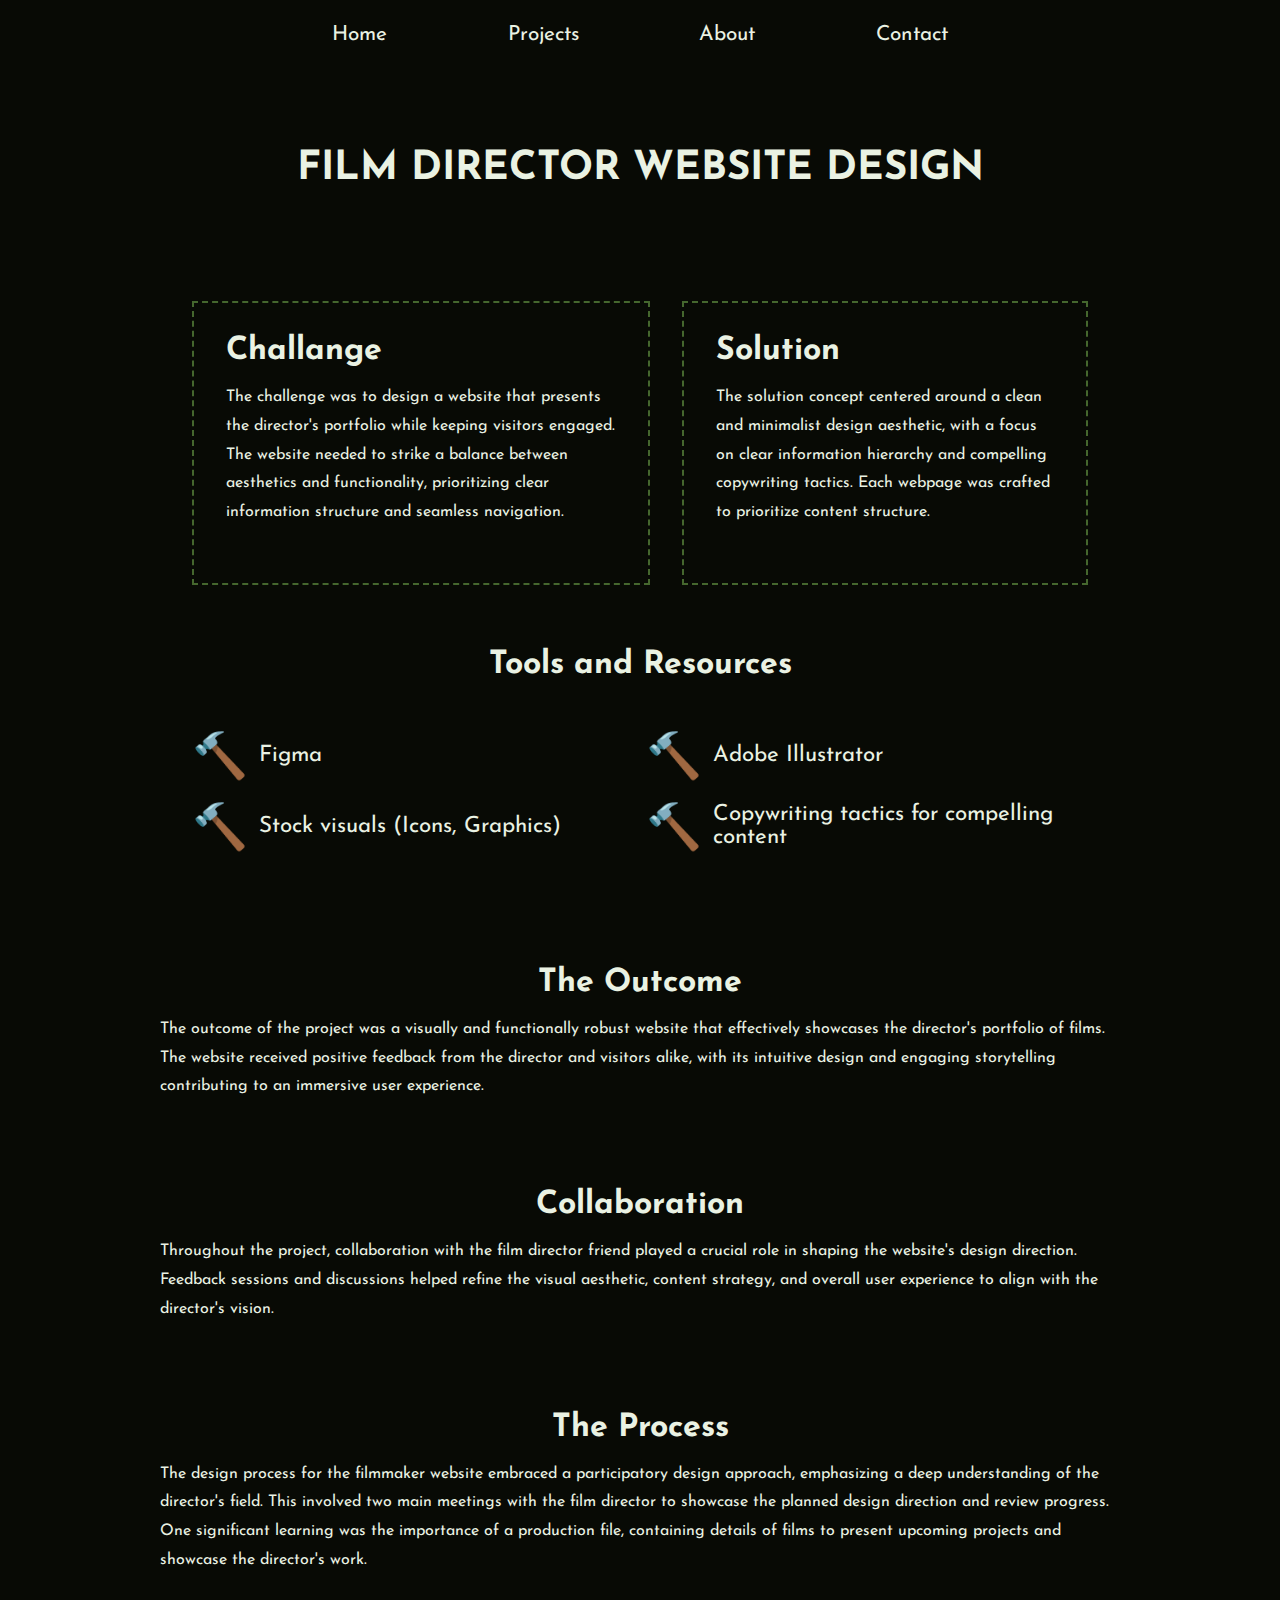
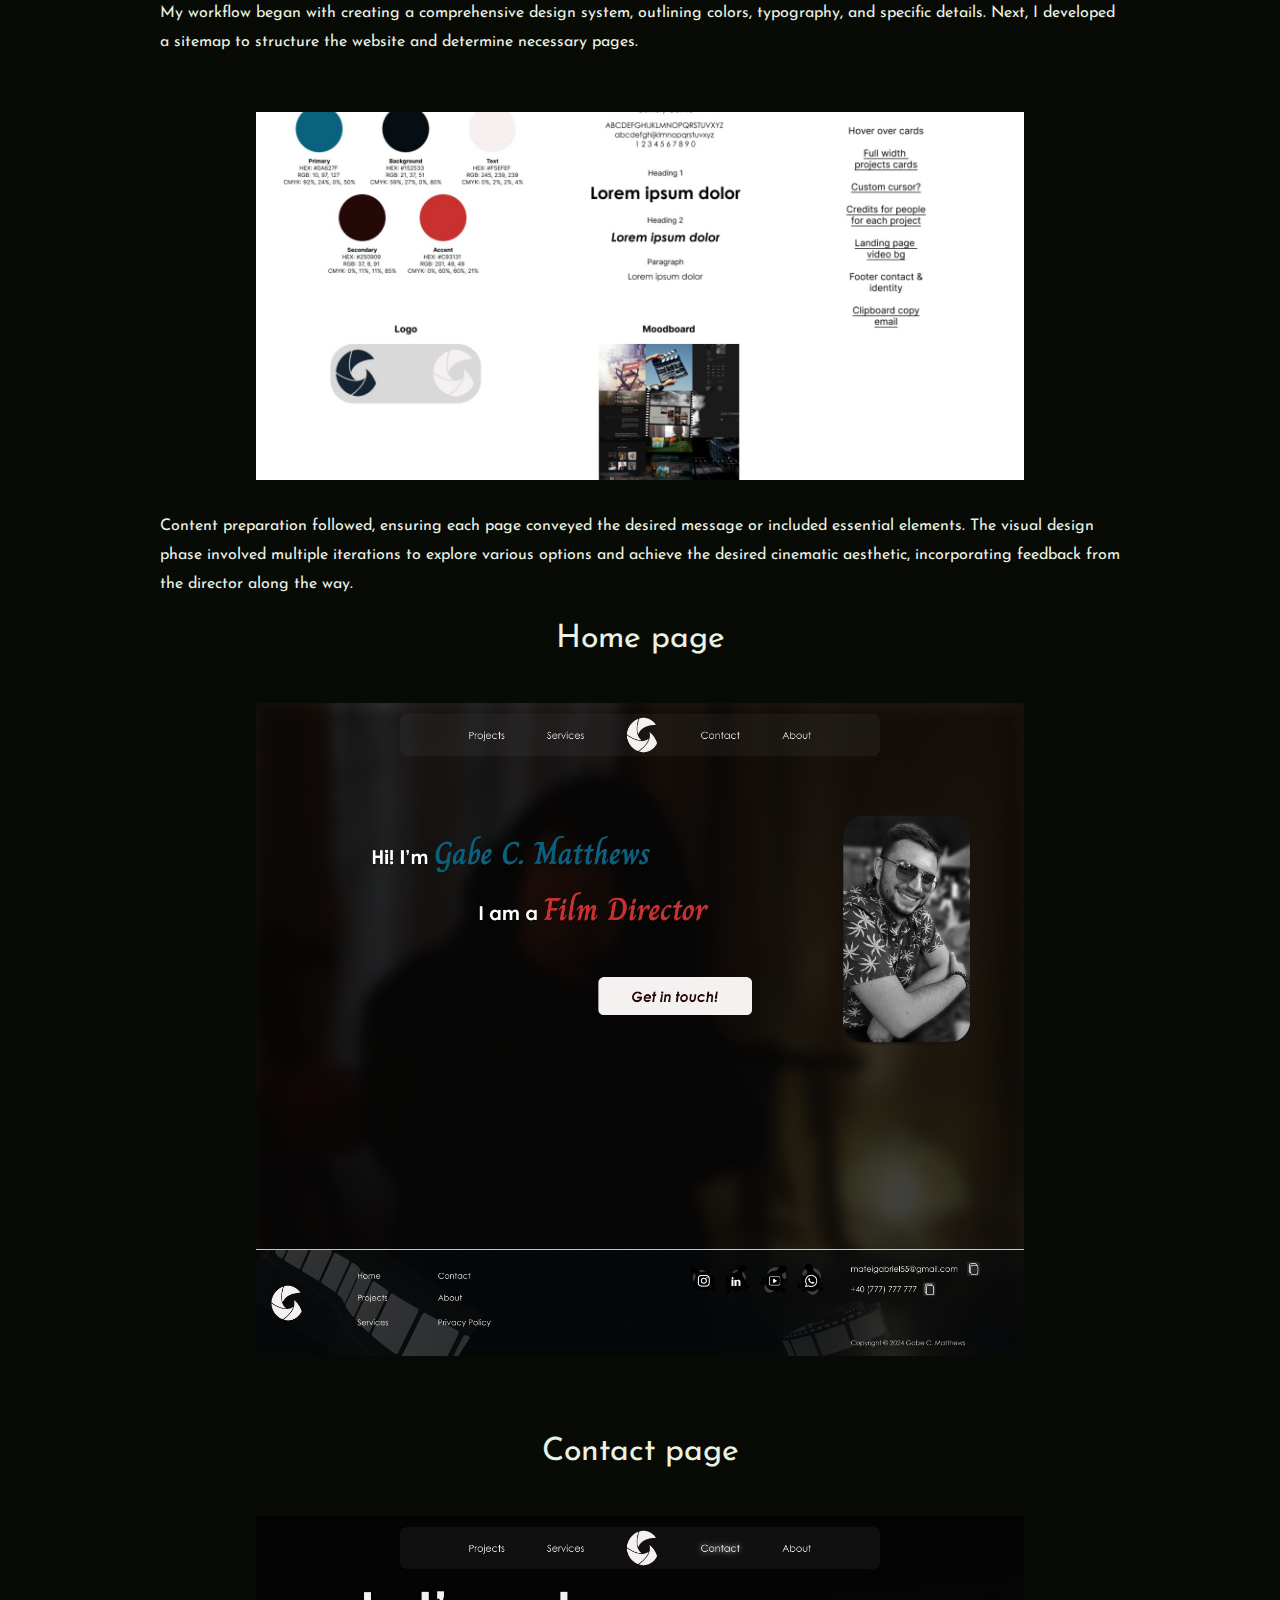
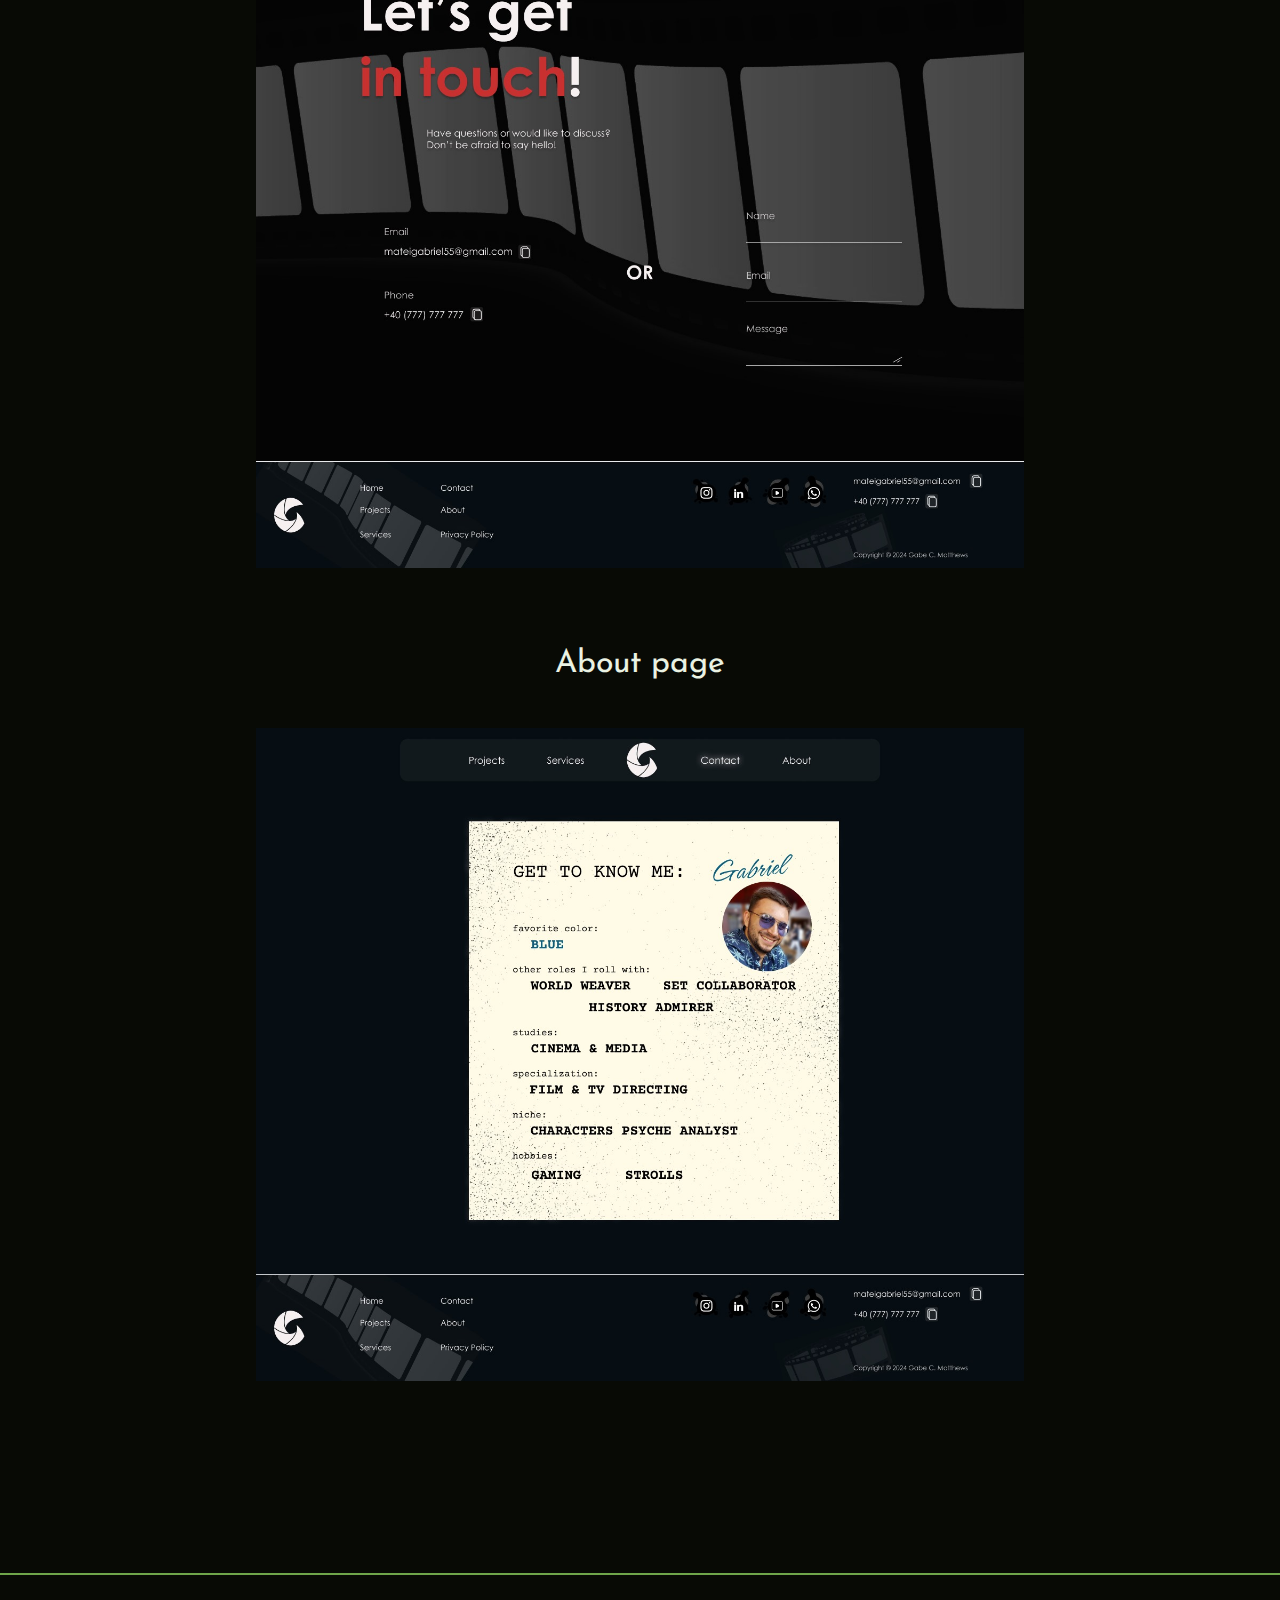
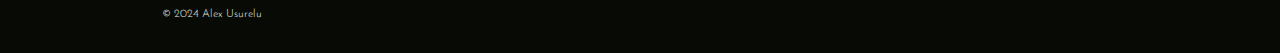
<file: pages/film-director-website.html>
<!DOCTYPE html>
<html lang="en">
<head>
  <meta charset="UTF-8">
  <meta name="viewport" content="width=device-width, initial-scale=1.0">
  <title>Film Director Website | Alex's Portfolio</title>
  <link rel="stylesheet" href="../style.css">
</head>
<body>
  <header class="header">
    <nav class="nav-bar">
      <a href="../index.html#home" class="nav-bar-link">Home</a>
      <a href="../index.html#projects" class="nav-bar-link">Projects</a>
      <a href="../index.html#about" class="nav-bar-link">About</a>
      <a href="../index.html#contact" class="nav-bar-link">Contact</a>
    </nav>
  </header>
  <main class="container">
    <div class="project-page">
      <h1 class="project-name">Film Director Website Design</h1>
      <div class="project-details">
        <div class="project-info">
          <h2 class="project-subtitle">Challange</h2>
          <p class="project-text">
            The challenge was to design a website that presents the director's portfolio while keeping visitors engaged. The website needed to strike a balance between aesthetics and functionality, prioritizing clear information structure and seamless navigation.
          </p>
        </div>
        <div class="project-info">
          <h2 class="project-subtitle">Solution</h2>
          <p class="project-text">
            The solution concept centered around a clean and minimalist design aesthetic, with a focus on clear information hierarchy and compelling copywriting tactics. Each webpage was crafted to prioritize content structure.
          </p>
        </div>
      </div>
      <div class="project-phase">
        <h2 class="project-subtitle ">Tools and Resources</h2>
        <ol class="project-phases">
          <li class="tech">Figma</li>
          <li class="tech">Adobe Illustrator</li>
          <li class="tech">Stock visuals (Icons, Graphics)</li>
          <li class="tech">Copywriting tactics for compelling content</li>
        </ol>
      </div>
      <div class="project-phase">
        <h2 class="project-subtitle ">The Outcome</h2>
        <p class="project-text">
          The outcome of the project was a visually and functionally robust website that effectively showcases the director's portfolio of films. The website received positive feedback from the director and visitors alike, with its intuitive design and engaging storytelling contributing to an immersive user experience.
        </p>
      </div>
      <div class="project-phase">
        <h2 class="project-subtitle ">Collaboration</h2>
        <p class="project-text">
          Throughout the project, collaboration with the film director friend played a crucial role in shaping the website's design direction. Feedback sessions and discussions helped refine the visual aesthetic, content strategy, and overall user experience to align with the director's vision.
        </p>
      </div>
      <div class="project-phase">
        <h2 class="project-subtitle ">The Process</h2>
        <p class="project-text">
          The design process for the filmmaker website embraced a participatory design approach, emphasizing a deep understanding of the director's field. This involved two main meetings with the film director to showcase the planned design direction and review progress. One significant learning was the importance of a production file, containing details of films to present upcoming projects and showcase the director's work. 
        </p>
        <p class="project-text">
          My workflow began with creating a comprehensive design system, outlining colors, typography, and specific details. Next, I developed a sitemap to structure the website and determine necessary pages. 
        </p>
        <img class="project-image" src="../assets/film-directory-design-system.jpeg" alt="Film Director Website design system">
        <p class="project-text">
          Content preparation followed, ensuring each page conveyed the desired message or included essential elements. The visual design phase involved multiple iterations to explore various options and achieve the desired cinematic aesthetic, incorporating feedback from the director along the way.
        </p>
        <p class="project-subtitle">Home page</p>
        <img class="project-image full" src="../assets/film-director-home.png" alt="Film Director Website Home page">
        <p class="project-subtitle">Contact page</p>
        <img class="project-image full" src="../assets/film-director-contact.jpeg" alt="Film Director Website Contact page">
        <p class="project-subtitle">About page</p>
        <img class="project-image full" src="../assets/film-directory-about.jpeg" alt="Film Director Website About page">
      </div>
    </div>
  </main>
  <footer class="footer">
    &#169; 2024 Alex Usurelu
  </footer>
</body>
</html>
</file>
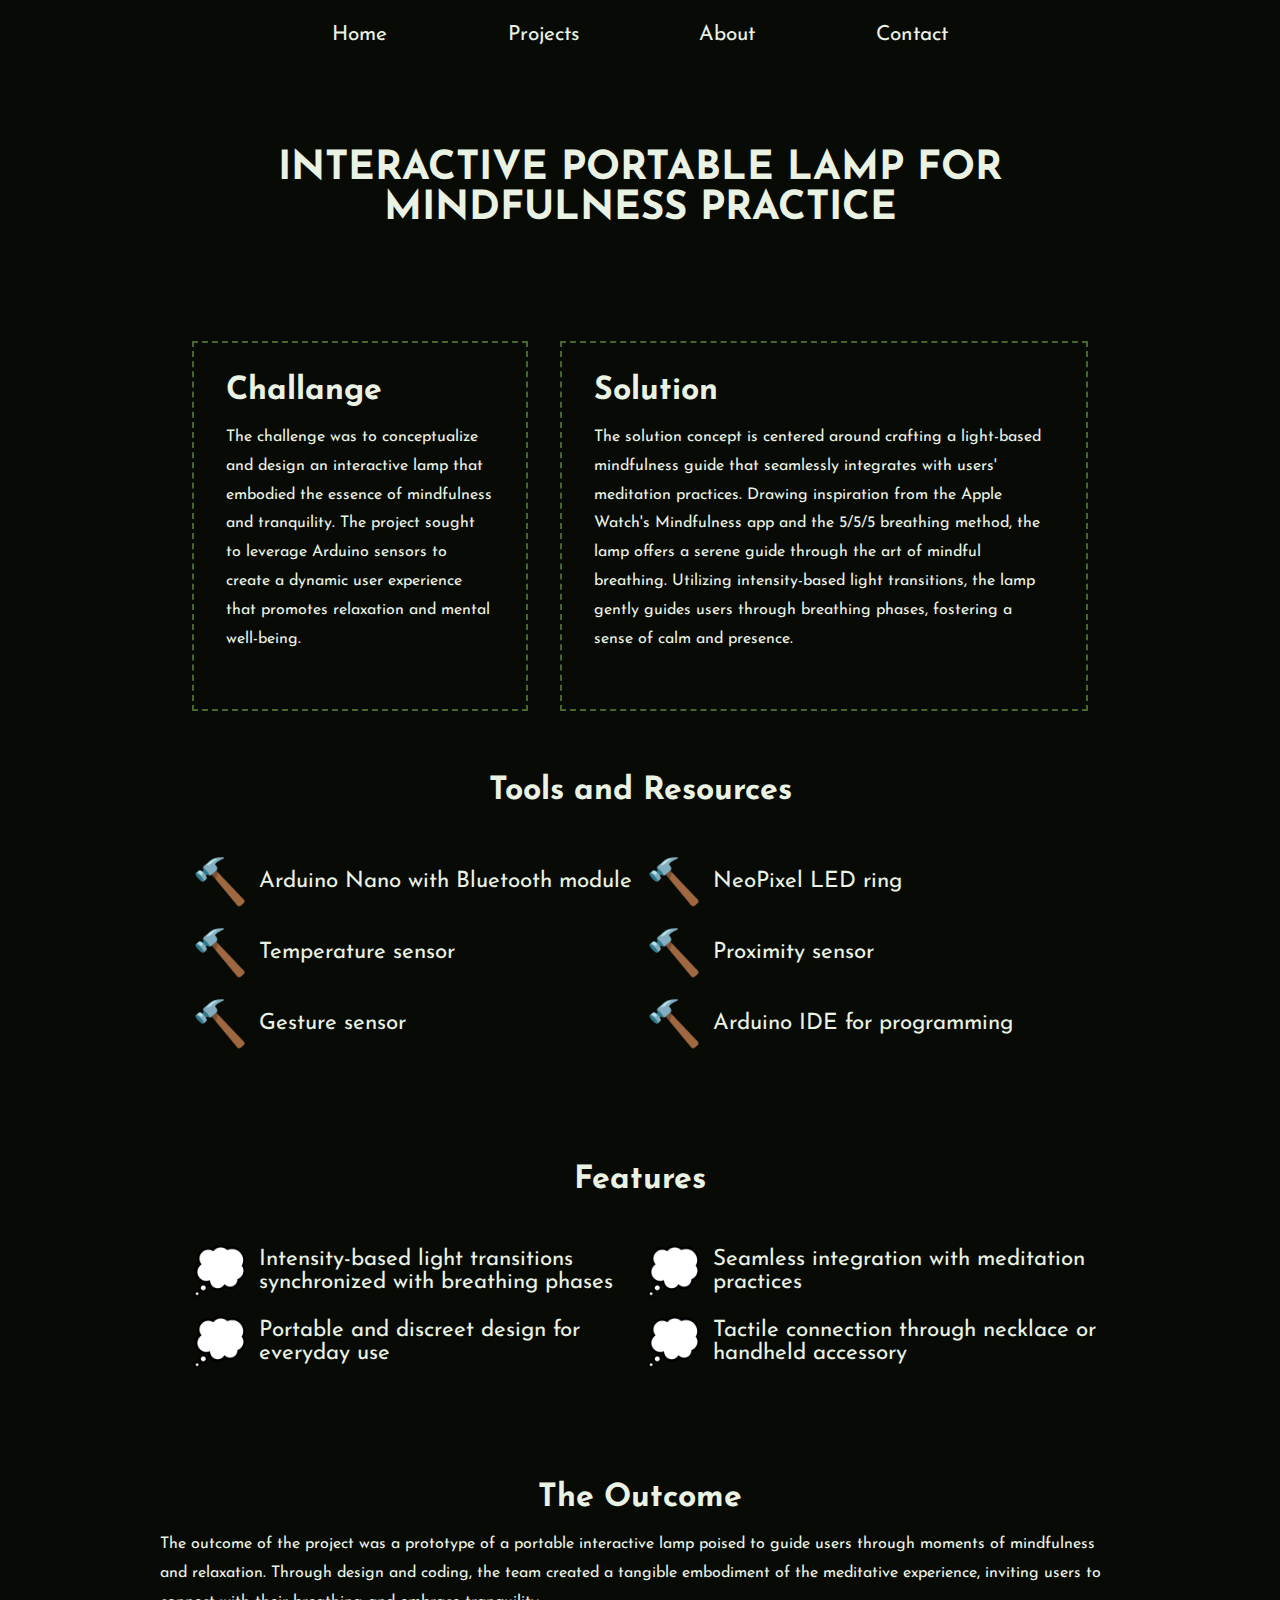
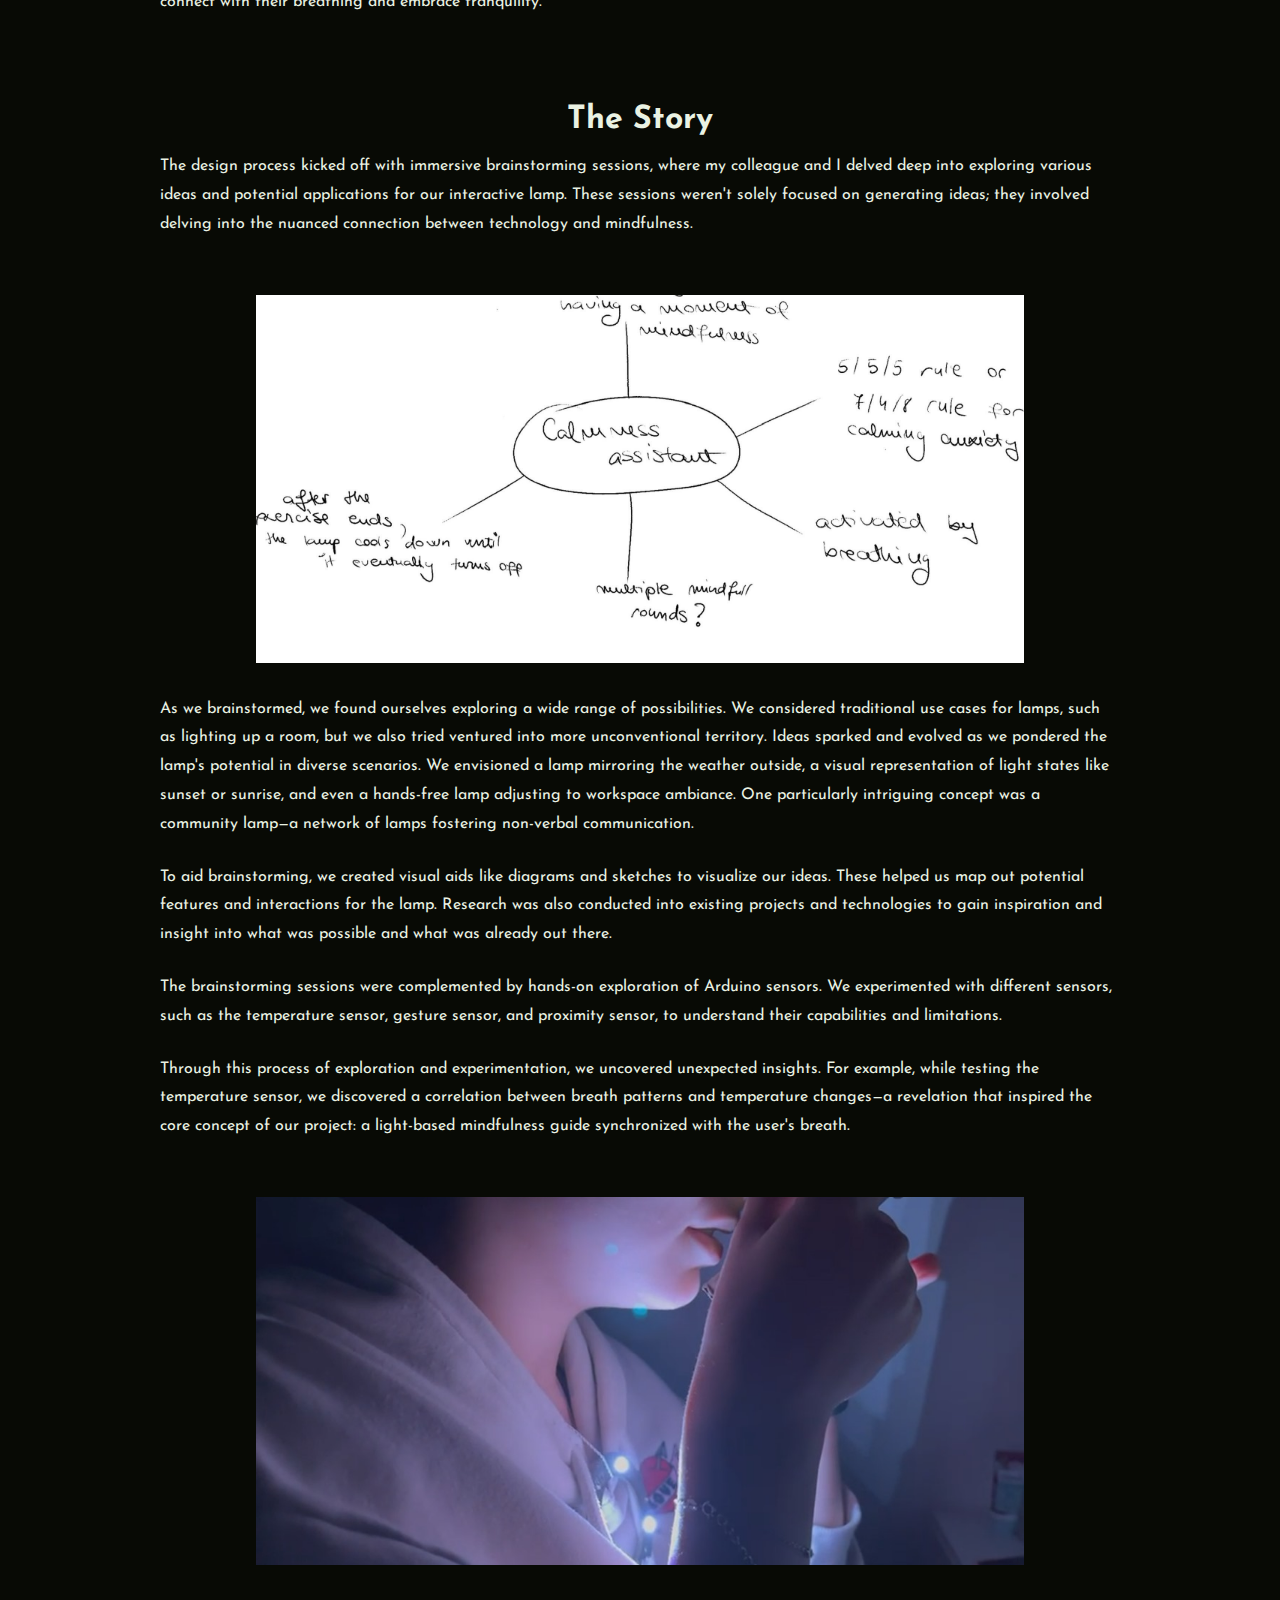
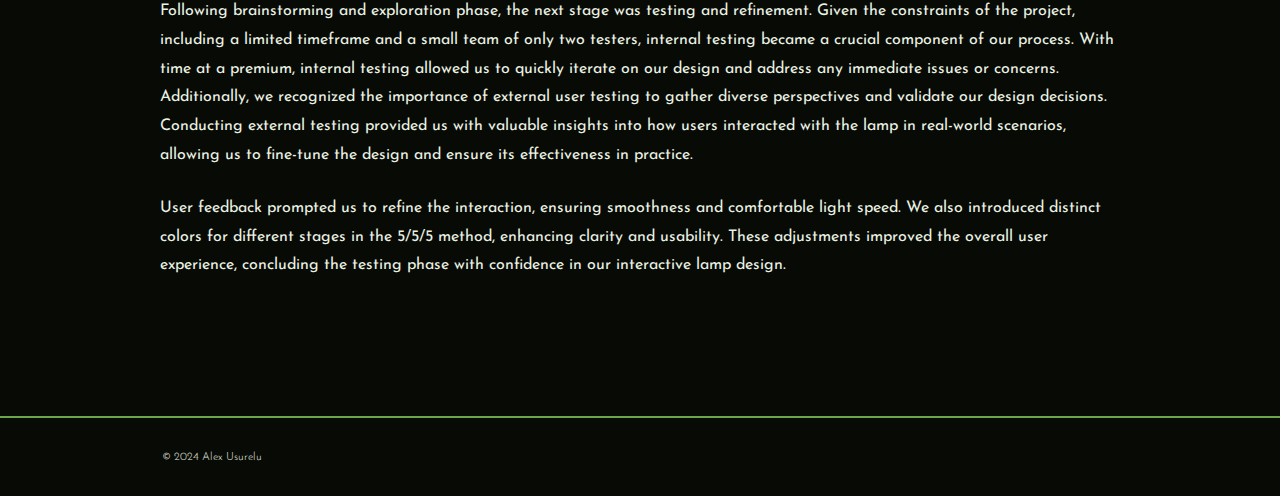
<file: pages/portable-lamp.html>
<!DOCTYPE html>
<html lang="en">
<head>
  <meta charset="UTF-8">
  <meta name="viewport" content="width=device-width, initial-scale=1.0">
  <title>Portable Mindfulness Lamp | Alex's Portfolio</title>
  <link rel="stylesheet" href="../style.css">
</head>
<body>
  <header class="header">
    <nav class="nav-bar">
      <a href="../index.html#home" class="nav-bar-link">Home</a>
      <a href="../index.html#projects" class="nav-bar-link">Projects</a>
      <a href="../index.html#about" class="nav-bar-link">About</a>
      <a href="../index.html#contact" class="nav-bar-link">Contact</a>
    </nav>
  </header>
  <main class="container">
    <div class="project-page">
      <h1 class="project-name">Interactive Portable Lamp for Mindfulness Practice</h1>
      <div class="project-details">
        <div class="project-info">
          <h2 class="project-subtitle">Challange</h2>
          <p class="project-text">
            The challenge was to conceptualize and design an interactive lamp that embodied the essence of mindfulness and tranquility. The project sought to leverage Arduino sensors to create a dynamic user experience that promotes relaxation and mental well-being.
          </p>
        </div>
        <div class="project-info">
          <h2 class="project-subtitle">Solution</h2>
          <p class="project-text">
            The solution concept is centered around crafting a light-based mindfulness guide that seamlessly integrates with users' meditation practices. Drawing inspiration from the Apple Watch's Mindfulness app and the 5/5/5 breathing method, the lamp offers a serene guide through the art of mindful breathing. Utilizing intensity-based light transitions, the lamp gently guides users through breathing phases, fostering a sense of calm and presence.
          </p>
        </div>
      </div>
      <div class="project-phase">
        <h2 class="project-subtitle">Tools and Resources</h2>
        <ol class="project-phases">
          <li class="tech">Arduino Nano with Bluetooth module</li>
          <li class="tech">NeoPixel LED ring</li>
          <li class="tech">Temperature sensor</li>
          <li class="tech">Proximity sensor</li>
          <li class="tech">Gesture sensor</li>
          <li class="tech">Arduino IDE for programming</li>
        </ol>
      </div>
      <div class="project-phase">
        <h2 class="project-subtitle">Features</h2>
        <ol class="project-phases">
          <li>Intensity-based light transitions synchronized with breathing phases</li>
          <li>Seamless integration with meditation practices</li>
          <li>Portable and discreet design for everyday use</li>
          <li>Tactile connection through necklace or handheld accessory</li>
        </ol>
      </div>
      <div class="project-phase">
        <h2 class="project-subtitle">The Outcome</h2>
        <p class="project-text">
          The outcome of the project was a prototype of a portable interactive lamp poised to guide users through moments of mindfulness and relaxation. Through design and coding, the team created a tangible embodiment of the meditative experience, inviting users to connect with their breathing and embrace tranquility.
        </p>
      </div>
      <div class="project-phase">
        <h2 class="project-subtitle">The Story</h2>
        <p class="project-text">
          The design process kicked off with immersive brainstorming sessions, where my colleague and I delved deep into exploring various ideas and potential applications for our interactive lamp. These sessions weren't solely focused on generating ideas; they involved delving into the nuanced connection between technology and mindfulness.
        </p>
        <img class="project-image" src="../assets/mindfulness-brainstorming.jpeg" alt="Brainstorming diagram">
        <p class="project-text">
          As we brainstormed, we found ourselves exploring a wide range of possibilities. We considered traditional use cases for lamps, such as lighting up a room, but we also tried ventured into more unconventional territory. Ideas sparked and evolved as we pondered the lamp's potential in diverse scenarios. We envisioned a lamp mirroring the weather outside, a visual representation of light states like sunset or sunrise, and even a hands-free lamp adjusting to workspace ambiance. One particularly intriguing concept was a community lamp—a network of lamps fostering non-verbal communication.
        </p>
        <p class="project-text">
          To aid brainstorming, we created visual aids like diagrams and sketches to visualize our ideas. These helped us map out potential features and interactions for the lamp. Research was also conducted into existing projects and technologies to gain inspiration and insight into what was possible and what was already out there.
        </p>
        <p class="project-text">
          The brainstorming sessions were complemented by hands-on exploration of Arduino sensors. We experimented with different sensors, such as the temperature sensor, gesture sensor, and proximity sensor, to understand their capabilities and limitations. 
        </p>
        <p class="project-text">
          Through this process of exploration and experimentation, we uncovered unexpected insights. For example, while testing the temperature sensor, we discovered a correlation between breath patterns and temperature changes—a revelation that inspired the core concept of our project: a light-based mindfulness guide synchronized with the user's breath.
        </p>
        <img class="project-image" src="../assets/mindfulness-demo.jpeg" alt="Image during demo session">
        <p class="project-text">
          Following brainstorming and exploration phase, the next stage was testing and refinement. Given the constraints of the project, including a limited timeframe and a small team of only two testers, internal testing became a crucial component of our process. With time at a premium, internal testing allowed us to quickly iterate on our design and address any immediate issues or concerns. Additionally, we recognized the importance of external user testing to gather diverse perspectives and validate our design decisions. Conducting external testing provided us with valuable insights into how users interacted with the lamp in real-world scenarios, allowing us to fine-tune the design and ensure its effectiveness in practice.
        </p>
        <p class="project-text">
          User feedback prompted us to refine the interaction, ensuring smoothness and comfortable light speed. We also introduced distinct colors for different stages in the 5/5/5 method, enhancing clarity and usability. These adjustments improved the overall user experience, concluding the testing phase with confidence in our interactive lamp design.
        </p>
      </div>
    </div>
  </main>
  <footer class="footer">
    &#169; 2024 Alex Usurelu
  </footer>
</body>
</html>
</file>
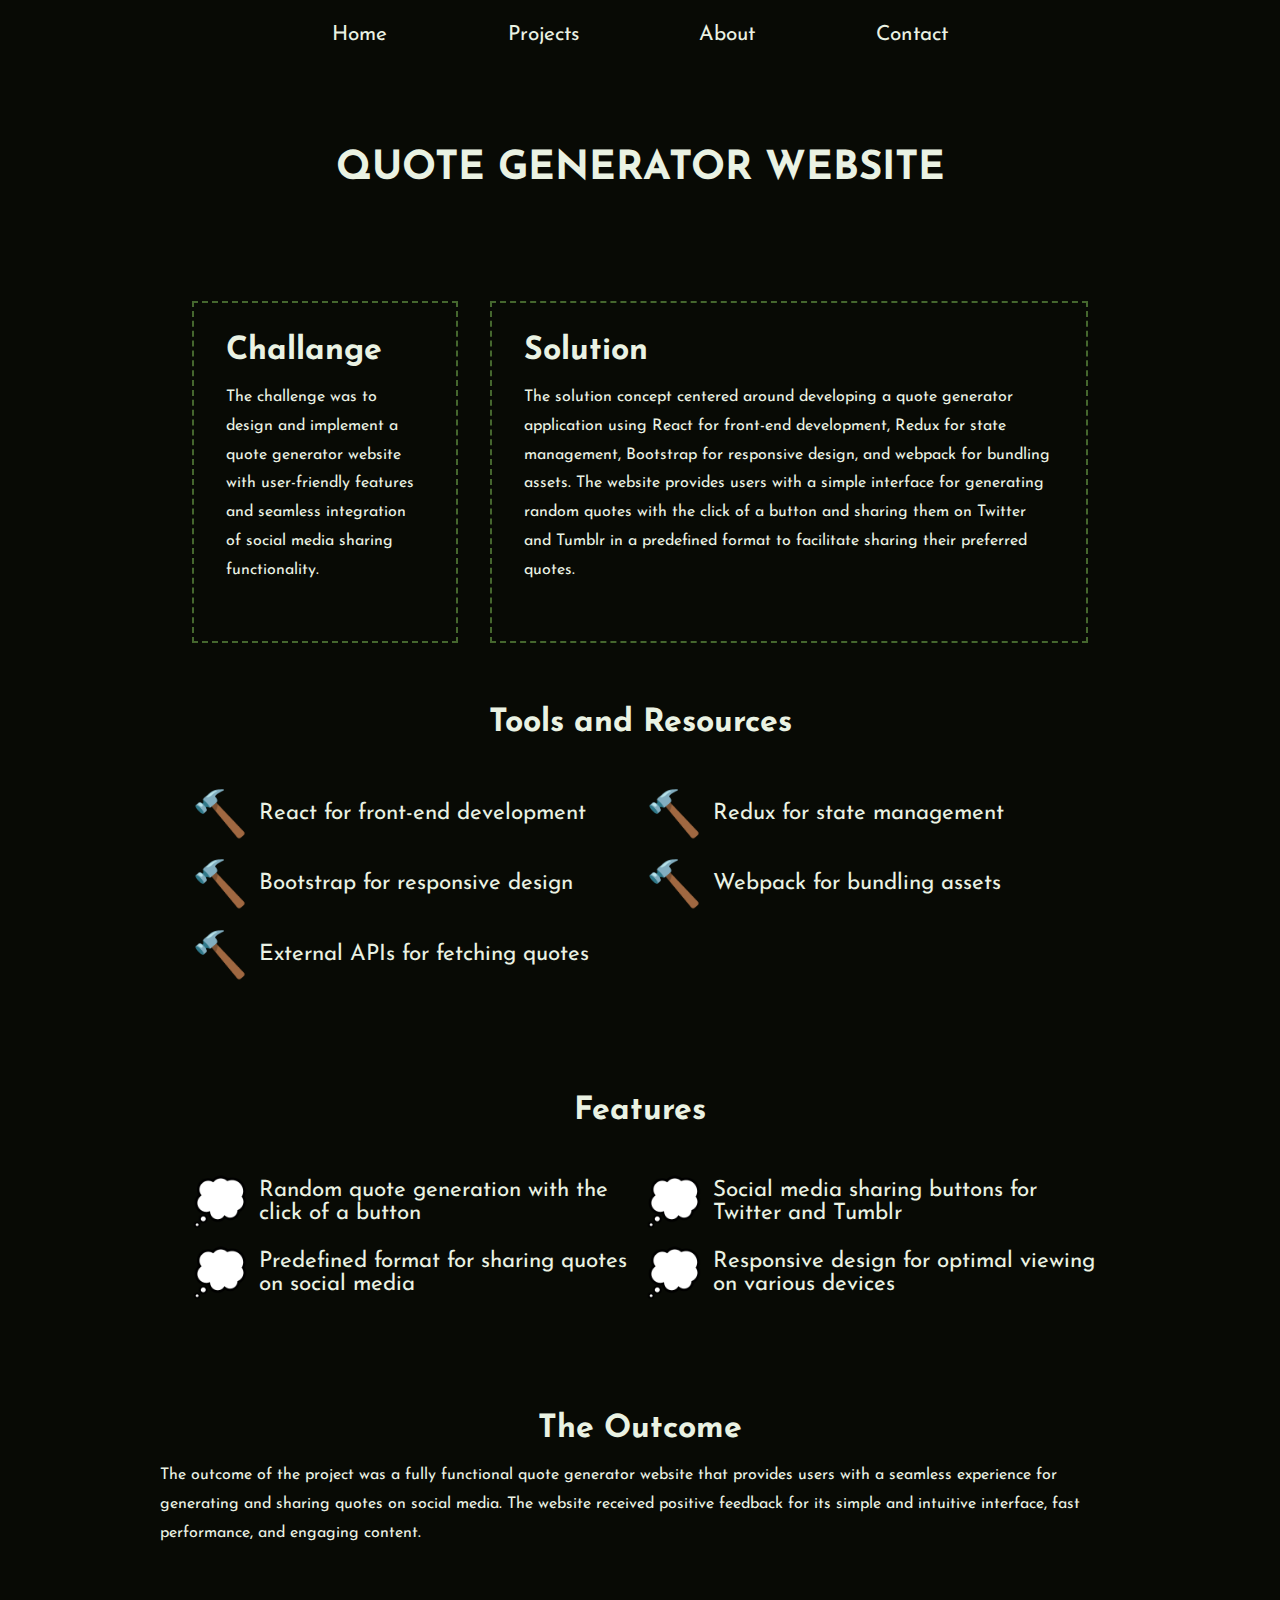
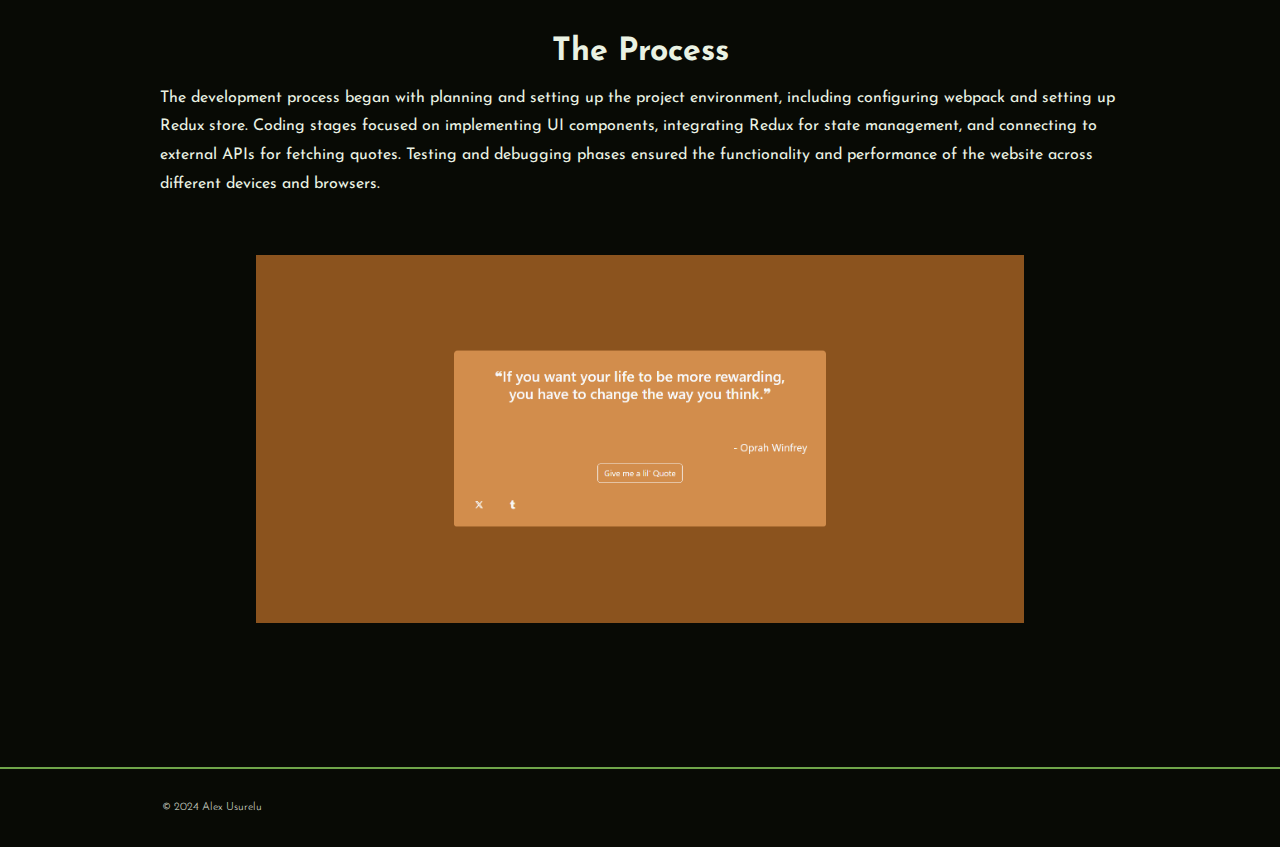
<file: pages/quote-generator.html>
<!DOCTYPE html>
<html lang="en">
<head>
  <meta charset="UTF-8">
  <meta name="viewport" content="width=device-width, initial-scale=1.0">
  <title>Quote Generator | Alex's Portfolio</title>
  <link rel="stylesheet" href="../style.css">
</head>
<body>
  <header class="header">
    <nav class="nav-bar">
      <a href="../index.html#home" class="nav-bar-link">Home</a>
      <a href="../index.html#projects" class="nav-bar-link">Projects</a>
      <a href="../index.html#about" class="nav-bar-link">About</a>
      <a href="../index.html#contact" class="nav-bar-link">Contact</a>
    </nav>
  </header>
  <main class="container">
    <div class="project-page">
      <h1 class="project-name">Quote Generator Website</h1>
      <div class="project-details">
        <div class="project-info">
          <h2 class="project-subtitle">Challange</h2>
          <p class="project-text">
            The challenge was to design and implement a quote generator website with user-friendly features and seamless integration of social media sharing functionality. 
          </p>
        </div>
        <div class="project-info">
          <h2 class="project-subtitle">Solution</h2>
          <p class="project-text">
            The solution concept centered around developing a quote generator application using React for front-end development, Redux for state management, Bootstrap for responsive design, and webpack for bundling assets. The website provides users with a simple interface for generating random quotes with the click of a button and sharing them on Twitter and Tumblr in a predefined format to facilitate sharing their preferred quotes.
          </p>
        </div>
      </div>
      <div class="project-phase">
        <h2 class="project-subtitle">Tools and Resources</h2>
        <ol class="project-phases">
          <li class="tech">React for front-end development</li>
          <li class="tech">Redux for state management</li>
          <li class="tech">Bootstrap for responsive design</li>
          <li class="tech">Webpack for bundling assets</li>
          <li class="tech">External APIs for fetching quotes</li>
        </ol>
      </div>
      <div class="project-phase">
        <h2 class="project-subtitle">Features</h2>
        <ol class="project-phases">
          <li>Random quote generation with the click of a button</li>
          <li>Social media sharing buttons for Twitter and Tumblr</li>
          <li>Predefined format for sharing quotes on social media</li>
          <li>Responsive design for optimal viewing on various devices</li>
        </ol>
      </div>
      <div class="project-phase">
        <h2 class="project-subtitle">The Outcome</h2>
        <p class="project-text">
          The outcome of the project was a fully functional quote generator website that provides users with a seamless experience for generating and sharing quotes on social media. The website received positive feedback for its simple and intuitive interface, fast performance, and engaging content.
        </p>
      </div>
      <div class="project-phase">
        <h2 class="project-subtitle">The Process</h2>
        <p class="project-text">
          The development process began with planning and setting up the project environment, including configuring webpack and setting up Redux store. Coding stages focused on implementing UI components, integrating Redux for state management, and connecting to external APIs for fetching quotes. Testing and debugging phases ensured the functionality and performance of the website across different devices and browsers.
        </p>
        <img class="project-image" src="../assets/quote-generator-image.png" alt="Quote Generator Website printscreen">
      </div>
    </div>
  </main>
  <footer class="footer">
    &#169; 2024 Alex Usurelu
  </footer>
</body>
</html>
</file>
<file: style.css>
@import url('https://fonts.googleapis.com/css2?family=Josefin+Sans:ital,wght@0,100..700;1,100..700&display=swap');

:root{
  --background-color: rgb(8, 10, 5);
  --text-color: rgb(234, 242, 227);
  --text-color-80: rgba(234, 242, 227, 0.8);
  --text-color-20: rgba(234, 242, 227, 0.2);
  --text-color-10: rgba(234, 242, 227, 0.1);
  --text-color-5: rgba(234, 242, 227, 0.05);
  --primary-color: rgb(111, 165, 74);
  --primary-color-60: rgba(110, 165, 74, 0.6);
  --primary-color-40: rgba(110, 165, 74, 0.4);
  --primary-color-30: rgba(110, 165, 74, 0.3);
  --primary-color-15: rgba(110, 165, 74, 0.15);
  --primary-color-5: rgba(110, 165, 74, 0.05);

  font-family: "Josefin Sans", sans-serif;
  font-optical-sizing: auto;
}

*{
  padding: 0;
  margin: 0;
  box-sizing: border-box;

  scroll-behavior: smooth;
}

body{
  background-color: var(--background-color);
  color: var(--text-color);

  position: relative;
  overflow-x: hidden;
}

.header{
  position: sticky;
  top: 0;
  z-index: 1;
  width: 100svw;

  display: flex;
  justify-content: center;
  align-items: center;
  
  background-color: var(--background-color);

  & .nav-bar{
    width: 60%;

    padding: 1.5em 1em;

    display: flex;
    justify-content: space-around;
    align-items: center;

    & .nav-bar-link{
      font-size: 1.3em;
      color: var(--text-color);
      text-decoration: none;

      &:hover{
        text-decoration: underline;
      }
    }
  }
}

.container{
  margin: 0 17em;

  & .section-title{
    text-align: center;
    font-size: 3em;
    text-transform: uppercase;
    padding: 1.5em 0 1em 0;
  }

  
  & .labels{
    display: flex;
    flex-direction: row;
    flex-wrap: wrap;
    gap: .5em;

    & .label{
      color: var(--primary-color);
      border: 3px solid var(--primary-color-30);
      background-color: var(--primary-color-5);

      padding: .3em .7em;

      text-align: center;
      font-size: .9em;

      cursor: pointer;

      &:hover{
        border: 3px solid var(--primary-color-60);
      }
    }
  }

  & #home{
    padding: 8em 0 0;

    min-height: 90svh;

    display: flex;
    flex-direction: column;
    gap: 1.5em;

    & .introduction{
      display: flex;
      flex-direction: column;
      align-items: flex-start;
      gap: 2em;

      & h1{
        font-size: 4em;

        & span{
          color: var(--primary-color);
        }

        & .introduction-name{
          position: relative;

          &::after{
            content: url('./assets/underline.svg');

            position: absolute;
            top: .7em;
            left: -.5em;
          }
        }
      }
    }
  }

  & #projects{

    & .projects{
      display: flex;
      flex-direction: column;
      gap: 2em;
      
      & .project{
        display: flex;
        gap: 1.5em;
  
        padding: 1.5em;
        border-radius: 3px;
        
        color: var(--text-color);
        text-decoration: none;
  
        &:hover{
          background-color: var(--text-color-5);
        }

        & .project-cover{
          height: 200px;
          aspect-ratio: 16/11;
          object-fit: cover;
        }
  
        & .project-details{
          display: flex;
          flex-direction: column;
          gap: 1.5em;
        }

        &:nth-child(2n){
          flex-direction: row-reverse;
        }
      }
    }
  }

  & #about{
    min-height: 90svh;

    & .about{
      display: flex;
      align-items: center;
      gap: 3em;

      & .about-photo{
        width: 300px;
        aspect-ratio: 1/1;
        object-fit: cover;
      }

      & .about-text{
        font-size: 1.1em;
        line-height: 1.3em;
      }
    }
  }

  & #contact{

    & .contact-buttons{
      display: flex;
      align-items: center;
      justify-content: space-between;

      padding: 0 0 5em 0;

      & .contact-button{
        display: flex;
        gap: 1em;

        padding: 1.5em;
        background-color: var(--text-color-10);

        cursor: pointer;

        &:hover{
          background-color: var(--text-color-20);
        }

        &.primary{
          background-color: var(--primary-color-15);
          color: var(--primary-color);
          text-decoration: none;

          &:hover{
            background-color: var(--primary-color-30);
          }
        }

        & img{
          height: 1em;
          aspect-ratio: 1/1;
          object-fit: cover;
        }
      }
    }
  }
}

.project-page{
  display: flex;
  flex-direction: column;
  align-items: center;
  justify-content: center;

  padding-bottom: 5em;

  & .project-name{
    text-align: center;
    text-transform: uppercase;
    font-size: 2.5em;
    padding: 2em 0;
  }

  & .project-text{
    font-size: 1em;
    line-height: 1.8em;
    padding-bottom: 1.5em;
  }

  & .project-phases{
    display: flex;
    flex-wrap: wrap;
    width: 100%;
    padding: 2em 0 2em 2em;

    & li {
      font-size: 1.4em;
      list-style-type: none;

      display: flex;
      flex: 0 0 calc(50% - 10px);
      gap: .5em;
      margin-bottom: .8em;
      align-items: center;

      &.tech::before{
        content: '🔨';
      }

      &::before{
        content: '💭';
        font-size: 2em;
      }
    }
  }

  & .project-image{
    width: 80%;
    aspect-ratio: 16/9;
    object-fit: cover;
    padding: 2em 0;

    &.full{
      aspect-ratio: unset;
      padding-bottom: 5em;
    }
  }

  & .project-phase{
    padding: 2em 0;

    display: flex;
    flex-direction: column;
    align-items: center;
  }
  
  & .project-subtitle{
    font-size: 2em;
    padding-bottom: .5em;
  }

  & .indented{
    padding-left: 2em;
  }

  & .columns{
    columns: 2;
  }

  & .project-details{
    display: flex;
    gap: 2em;
    padding: 2em;

    & .project-info{
      border: 2px dashed var(--primary-color-60);
      padding: 2em;
    }
  }
}

.footer{
  width: 100svw;
  border-top: 2px solid var(--primary-color);
  padding: 3em 24em;
  font-size: .7em;
  font-weight: 300;
}

@media screen and (max-width: 1300px) {
  .container {
    margin: 0 10em;

    & #home {
      & .introduction {
        & h1 {
          font-size: 3.4em;
          
          & .introduction-name {
            &::after {
              left: -1.0em;
            }
          }
        }
      }
    }
  }

  .footer {
    padding: 3em 14.5em;
  }
}

@media screen and (max-width: 1100px) {
  .container {
    margin: 0 5em;
    margin-top: 6em;

    & #home {
      min-height: 58svh;

      & .introduction {
        & h1 {
          font-size: 3.2em;
          
          & .introduction-name {
            &::after {
              content: '';

              background-image: url("./assets/underline.svg");
              background-size: contain;
              background-repeat: no-repeat;
              background-position: center;
              width: 350px;
              aspect-ratio: 16/9;

              left: -.5em;
              top: -.7em;

            }
          }
        }
      }
    }
  }

  .project-page {
    & .project-details {
      padding: 2em 0;
    }

    /* & .project-phases {
      & li {
        height: 4em;
      }
    } */
  }
  
  .footer {
    padding: 3em 8em;
  }
}

@media screen and (max-width: 850px) {
  .container {
    & .section-title {
      font-size: 2.4em;
    }

    & #home {
      min-height: 50svh;

      & .introduction {
        & h1 {
          font-size: 2.8em;
          
          & .introduction-name {
            &::after {
              content: '';

              background-image: url("./assets/underline.svg");
              background-size: contain;
              background-repeat: no-repeat;
              background-position: center;
              width: 350px;
              aspect-ratio: 16/9;

              left: -.5em;
              top: -.9em;

            }
          }
        }
      }
    }

    & #about {
      min-height: 70svh;
      & .about {
        & .about-photo {
          width: 240px;
        }
      }
    }

    
    & #contact {
      & .contact-buttons {
        flex-wrap: wrap;
        
        & .contact-button {
          flex: 0 0 calc(50% - 10px);
          margin: 5px;
          justify-content: center;
        }
      }
    }

    & .project-page {
      & .project-details {
        flex-wrap: wrap;
        & .project-info {
          flex: 0 0 calc(100% - 10px);
        }
      }
    }
  }
}

@media screen and (max-width: 450px) {
  body {
    padding: 0 0.1em;
  }

  .header {
    & .nav-bar {
      width: auto;
      text-align: center;
      & .nav-bar-link {
        margin-right: 0.6em;
      }
    }
  }

  .container {
    margin: 0 2em;
    & #home {
      margin-top: 4em;
      padding: 0 1.5em;
      & .introduction {
        & .job-title {
          display: inline-block;
          font-size: 0.7em;
        }
      }
    }
    
    & #projects {
      & .projects {
        & .project {
          flex-direction: column;
  
          &:nth-child(2n) {
            flex-direction: column;
          }
        }
      }
    }
    
    & #about {
      & .about {
        flex-direction: column;
        & .about-text {
          padding: 0 1.5em;
        }
      }
    }
    

    & #contact {
      & .contact-buttons {
        flex-wrap: wrap;
        
        & .contact-button {
          flex: 0 0 calc(100% - 10px);
          margin: 5px;
          justify-content: center;
        }
      }
    }
  }

  .footer {
    padding: 3em 5em;
  }

  .project-page {
    & .project-phases {
      & li {
        flex: 0 0 calc(100% - 10px);
      }
    }
  }
}

@media screen and (max-width: 400px) {
  .container {
    margin: 0 2em;
    & #home {
      & .introduction {
        & h1 {
          font-size: 2.2em;

          & .introduction-name {
            &::after {
              width: 260px;
            }
          }
        }
        & .job-title {
          display: inline-block;
          font-size: 0.7em;
        }
      }

      & .labels {
        font-size: .8em;
      }
    }
  }
}

@media screen and (max-width: 360px) {
  .container {
    margin: 0 1em;
    & #home {
      & .introduction {
        & h1 {
          font-size: 2.5em;
          
          & .introduction-name {
            &::after {
              width: 300px;
            }
          }
        }
      }
    }

    & .project-page {
      & .project-text {
        padding: 0 1em;
      }
    }
  }
}
</file>
